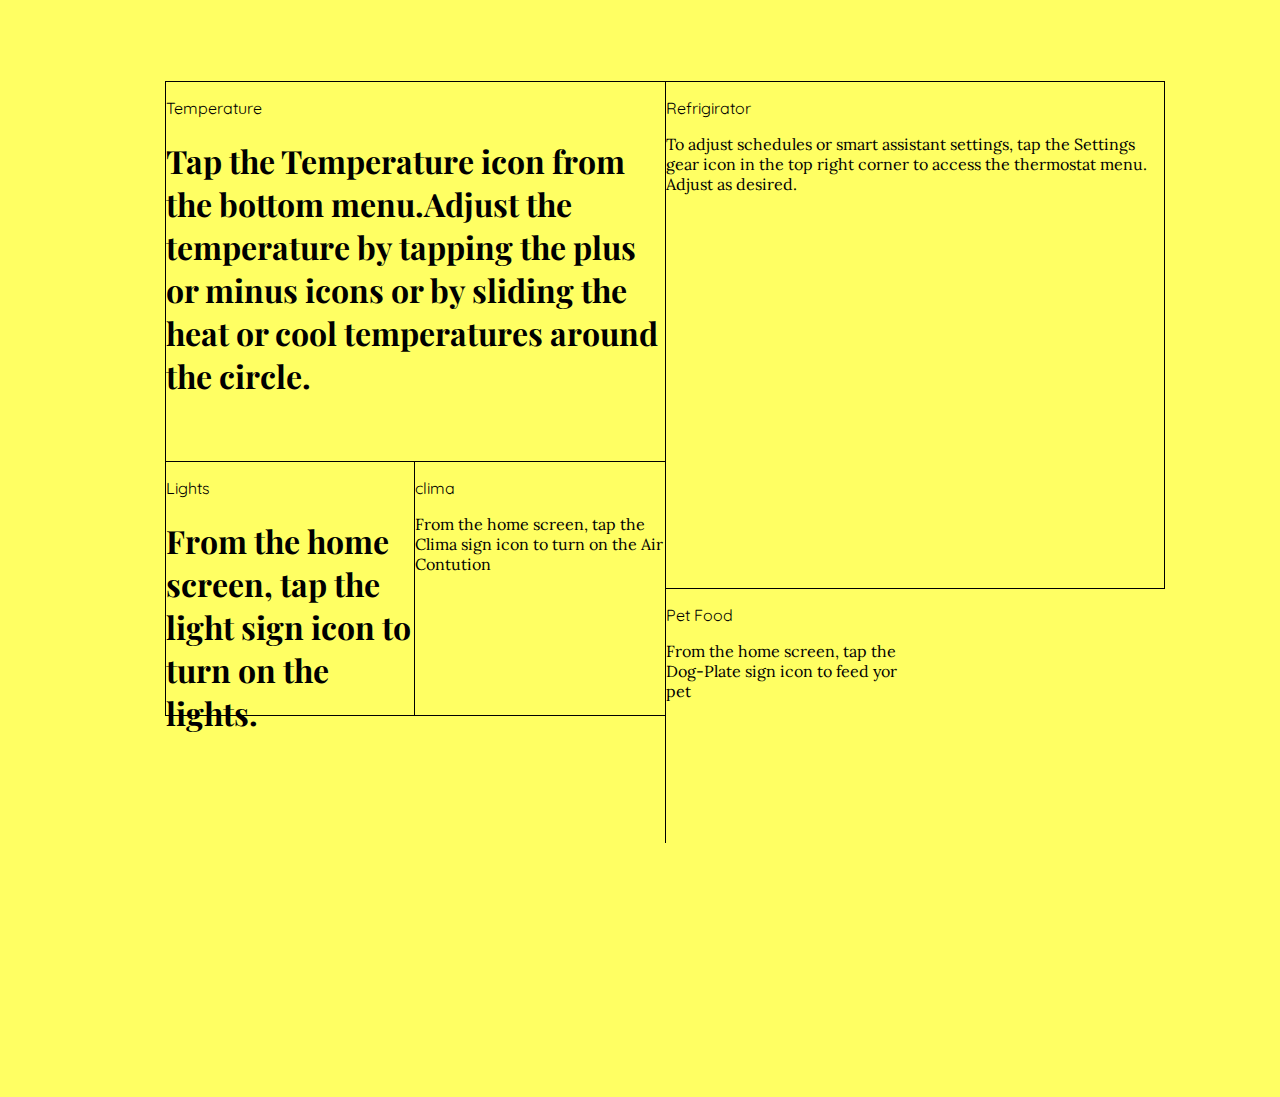
<file: MiRa_Personal_Assistant_unipi-main/MiRa_Personal_Assistant_unipi-main/MiRa_Personal_Assistant/MiRa_MANUAL_HTML/manual.html>
<!DOCTYPE html>
<html lang="en">
<head>
    <meta charset="UTF-8">
    <meta http-equiv="X-UA-Compatible" content="IE=edge">
    <meta name="viewport" content="width=device-width, initial-scale=1.0">
    <title>Manual</title>
    <link rel="stylesheet" href="style.css">
</head>
<body>
    
<div class="container">
    <link href="https://fonts.googleapis.com/css?family=Lora:400,400i|Playfair+Display:400,700" rel="stylesheet">
      
    <div class="grid">
      <div class=" item-a">
<h1>Mira's Manual</h1>
      </div>
      <div class="flex justify-center pv4 items-center item item-b flex justify-center pv4 items-center">
        <div class="w-80 tc">
          <p class="b ttu f6 sans-serif">Temperature</p>
          <h1 class="playfair b lh-title mv0 pv3"> Tap the Temperature icon from the bottom menu.Adjust the temperature by tapping the plus or minus icons or by sliding the heat or cool temperatures around the circle. 

        </h1>
        </div>
      </div>
      <div class="flex justify-center pv5 items-center item item-c">
        <div class="w-80 tc pv4">
          <p class="b ttu f6 sans-serif">Refrigirator</p>
          <p class="lora w-90 center lh-title f5">
            To adjust schedules or smart assistant settings, tap the Settings gear icon in the top right corner to access the thermostat menu. Adjust as desired.</div>
      </div>
      <div class="flex justify-center pv4 items-center item item-d">
        <div class="w-80 tc">
          <p class="b ttu f6 sans-serif">Lights</p>
          <h1 class="playfair b lh-title f3 mv0 pv3">From the home screen, tap the light sign icon to turn on the lights.

</h1>
        </div>
    
      </div>
      <div class="flex justify-center pv4 items-center item item-e">
        <div class="w-80 tc">
          <p class="b ttu f6 sans-serif">clima</p>
          <p class="lora"><span class="i">From the home screen, tap the Clima sign icon to turn on the Air Contution</span>
        </div>
      </div>
      <div class="flex justify-center pv4 items-center item item-f">
        <div class="w-90 tc">
          <p class="b ttu f6 sans-serif">Pet Food</p>
          <p class="lora"><span class="i">From the home screen, tap the Dog-Plate sign icon to feed yor pet
      </div>
      
</body>
</html>
</file>
<file: MiRa_Personal_Assistant_unipi-main/MiRa_Personal_Assistant_unipi-main/MiRa_Personal_Assistant/MiRa_MANUAL_HTML/style.css>
/*@import url('https://fonts.googleapis.com/css?family=Cabin:400,400i,500,500i,600,600i,700,700i|Monoton|Yellowtail');*/
@import url('https://fonts.googleapis.com/css?family=Quicksand:300,400,500,600,700,800,900&subset=latin-ext');

body {
  font-family:'Quicksand';
  margin:0;
  background-image: url("https://in2mobile.gr/wp-content/uploads/2019/11/gsmarena_002-14.jpg");
   background-repeat: no-repeat;
  background-attachment: fixed;
  background-position: center;
    background-size: cover;



}

.container {
  display:flex;
  justify-content:center;
  align-items:center;
  flex-direction:column;
  width:100vw;
  max-width:100%;
  height:100vh;
  /*background:url('https://images.unsplash.com/photo-1511227499331-25c621db940e?ixlib=rb-0.3.5&ixid=eyJhcHBfaWQiOjEyMDd9&s=2e7e55bd948e728345b7ed558d550053&auto=format&fit=crop&w=1400&q=80');
  background-size:cover;
  background-position:50% 50%;*/
}



.under-container {
  width:100vw;
  max-width:100%;
  display:flex;
  justify-content:center;
  align-items:center;
  flex-direction:column;
}

.title {
  font-size:50px;
  color:white;
}

.menu {
  width:100vw;
  max-width:100%;
  display:flex;
  justify-content:space-around;
  position:fixed;
  transition:opacity 0.5s;
  z-index:1;
}

.menu li {
  padding:30px;
  list-style: none;
}

.menu li a {
  color:white;
  text-decoration:none;
  font-weight:900;
}


.line {
  display:flex;
  position:relative;
  z-index:3;
}

.square {
  font-size:100px;
  font-weight:900;
  -webkit-animation-duration: 1s;
  animation-duration: 1s;
  cursor:default;
  transition:all 0.3s;
  color:#fff;
}

.square:hover {
  color:#08FDD8;
}

@-webkit-keyframes rubberBand {
  0% {
    -webkit-transform: scale3d(1, 1, 1);
    transform: scale3d(1, 1, 1)
  }
  30% {
    -webkit-transform: scale3d(1.25, .75, 1);
    transform: scale3d(1.25, .75, 1)
  }
  40% {
    -webkit-transform: scale3d(0.75, 1.25, 1);
    transform: scale3d(0.75, 1.25, 1)
  }
  50% {
    -webkit-transform: scale3d(1.15, .85, 1);
    transform: scale3d(1.15, .85, 1)
  }
  65% {
    -webkit-transform: scale3d(.95, 1.05, 1);
    transform: scale3d(.95, 1.05, 1)
  }
  75% {
    -webkit-transform: scale3d(1.05, .95, 1);
    transform: scale3d(1.05, .95, 1)
  }
  100% {
    -webkit-transform: scale3d(1, 1, 1);
    transform: scale3d(1, 1, 1)
  }
}
@keyframes rubberBand {
  0% {
    -webkit-transform: scale3d(1, 1, 1);
    -ms-transform: scale3d(1, 1, 1);
    transform: scale3d(1, 1, 1)
  }
  30% {
    -webkit-transform: scale3d(1.25, .75, 1);
    -ms-transform: scale3d(1.25, .75, 1);
    transform: scale3d(1.25, .75, 1)
  }
  40% {
    -webkit-transform: scale3d(0.75, 1.25, 1);
    -ms-transform: scale3d(0.75, 1.25, 1);
    transform: scale3d(0.75, 1.25, 1)
  }
  50% {
    -webkit-transform: scale3d(1.15, .85, 1);
    -ms-transform: scale3d(1.15, .85, 1);
    transform: scale3d(1.15, .85, 1)
  }
  65% {
    -webkit-transform: scale3d(.95, 1.05, 1);
    -ms-transform: scale3d(.95, 1.05, 1);
    transform: scale3d(.95, 1.05, 1)
  }
  75% {
    -webkit-transform: scale3d(1.05, .95, 1);
    -ms-transform: scale3d(1.05, .95, 1);
    transform: scale3d(1.05, .95, 1)
  }
  100% {
    -webkit-transform: scale3d(1, 1, 1);
    -ms-transform: scale3d(1, 1, 1);
    transform: scale3d(1, 1, 1)
  }
}
.rubberBand {
  -webkit-animation-name: rubberBand;
  animation-name: rubberBand
}

.mouse {
  display:flex;
  width:30px;
  height:50px;
  border:2px solid #fff;
  border-radius:30px;
}

.molette {
  margin:12px auto auto auto;
  width:3px;
  height:3px;
  background-color:#fff;
  border: 1px solid #fff;
  border-radius: 90px;
  animation: scroll 2s ease infinite;
}

@keyframes scroll {
  0%{opacity:0; margin:10px auto auto auto;}
  10%{opacity:1;}
  50%{margin:10px auto auto auto;}
  90%{opacity:1;}
  100%{opacity:0; margin:18px auto auto auto;}
}

.mousetext{
  color:#fff;
  font-weight: 500;
}

/* bubble inspired by Mattia Astorino https://codepen.io/equinusocio/pen/jezBdZ*/

.bubble {
  position:relative;
}

.bubble::before
{
  content: '';
  position:absolute;
  z-index:2;
  top: 35%;
  left: 35%;
  transform: translate(-50%, -50%);
  display: block;
  width: 25vw;
  height: 25vw;
  min-height: 200px;
  min-width: 200px;
  background: linear-gradient(
    270deg,
    #43e97b,
    #38f9d7,
    #e0c3fc,
    #8ec5fc,
    #4facfe,
    #00f2fe,
    #a8edea,
    #fed6e3
  );
  background-size: 1600% 1600%;
  box-shadow: inset 0px -20px 100px 0px rgba(255, 255, 255, 0.48);
  animation: 
    transform 20s linear infinite alternate,
    movement 40s linear infinite alternate,
    shade 60s linear infinite alternate;
}

.bubble::after
{
  content: '';
  position:absolute;
  z-index:2;
  top: 50%;
  left: 50%;
  transform: translate(-50%, -50%);
  display: block;
  width: 15vw;
  height: 10vw;
  min-height: 200px;
  min-width: 200px;
  background: linear-gradient(
    270deg,
    #00f2fe,
    #8ec5fc,
    #38f9d7,
    #4facfe,
    #a8edea,
    #43e97b,
    #e0c3fc,
    #fed6e3
  );
  background-size: 1600% 1600%;
  box-shadow: inset 0px -20px 100px 0px rgba(255, 255, 255, 0.48);
  animation: 
    transform2 20s linear infinite alternate-reverse,
    movement 40s linear infinite alternate-reverse,
    shade 60s linear infinite alternate-reverse;
}

@keyframes transform
{
    0%,
  100% { border-radius: 33% 67% 70% 30% / 30% 30% 70% 70%; } 
   20% { border-radius: 37% 63% 51% 49% / 37% 65% 35% 63%; } 
   40% { border-radius: 36% 64% 64% 36% / 64% 48% 52% 36%; } 
   60% { border-radius: 37% 63% 51% 49% / 30% 30% 70% 70%; } 
   80% { border-radius: 40% 60% 42% 58% / 41% 51% 49% 59%; } 
}

@keyframes transform2 {
  0%{border-radius: 42% 58% 60% 40% / 32% 54% 46% 68%}
  20%{border-radius: 59% 41% 36% 64% / 32% 64% 36% 68%}
  40%{border-radius: 48% 52% 52% 48% / 54% 53% 47% 46%}
  60%{border-radius: 42% 58% 51% 49% / 63% 64% 36% 37%}
  80%{border-radius: 32% 68% 33% 67% / 63% 35% 65% 37%}
  100%{border-radius: 34% 66% 52% 48% / 34% 53% 47% 66%}
}

@keyframes movement
{
  from { -webkit-transform: rotate(-1turn) translateY(-50px); transform: rotate(-1turn) translateY(-50px); }
    to { -webkit-transform: none; transform: none; }
}

@keyframes shade
{
  0%, 100% { background-position: 0% 50%; }
       50% { background-position: 100% 50%; }
}


.profil-picture {
  display:flex;
  justify-content:center;
  align-items:center;
  width:150px;
  height:150px;
  border-radius:100%;
  background:linear-gradient(30deg, #232323, #B9BCC3);
  opacity:0;
}

.profilpicture-animation {
  animation:showprofil 0.5s forwards;
}

.profil-picture img{
  width:95%;
  height:95%;
  border-radius:100%;
}

@keyframes showprofil {
  0%{
    transform:translateY(-100%);
    opacity:0;
  }
  100%{
    transform:translateY(0%);
    opacity:1;
  }
}
body {
    background-color: #FFFF63;
  }
  
  .container {
    padding: 0 25px 25px 25px;
  }
  .grid {
    max-width: 1000px;
    display: grid;
    grid-template-columns: 1fr 1fr 1fr 1fr;
    margin: 50px auto;
  }
  
  .title {
    font-size: 130px;
    margin-top: 0;
  }
  
  .item-a {
    grid-column-start: 1;
    grid-column-end: 5;
  }
  
  .item-b {
    grid-column-start: 1;
    grid-column-end: span 4;
    border-top: 1px solid #000;
    border-left: 1px solid #000;
    border-right: 1px solid #000;
  }
  
  .item-c {
    grid-column-start: 1;
    grid-column-end: span 4;
    border: 1px solid #000;
  }
  
  .item-d {
    grid-column-start: 1;
    grid-column-end: span 4;
    border-left: 1px solid #000;
    border-bottom: 1px solid #000;
    border-right: 1px solid #000;
  }
  
  .item-e {
    grid-column-start: 1;
    grid-column-end: span 4;
    border-bottom: 1px solid #000;
    border-right: 1px solid #000;
    border-left: 1px solid #000;
  }
  
  .item-f {
    grid-column-start: 1;
    grid-column-end: span 4;
    border-left: 1px solid #000;
    border-right: 1px solid #000;
    border-bottom: 1px solid #000;
  }
  
  .item-g {
    grid-column-start: 1;
    grid-column-end: span 4;
    border-left: 1px solid #000;
    border-right: 1px solid #000;
    border-bottom: 1px solid #000;
  }
  
  .item-h {
    grid-column-start: 1;
    grid-column-end: span 4;
    border-left: 1px solid #000;
    border-right: 1px solid #000;
  }
  
  .item-i {
    grid-column-start: 1;
    grid-column-end: span 4;
    border-left: 1px solid #000;
    border-top: 1px solid #000;
    border-bottom: 1px solid #000;
    border-right: 1px solid #000;
  }
  
  .item-j {
    grid-column-start: 1;
    grid-column-end: 5;
    grid-row-start: 2;
    grid-row-end: 3;
  }
  
  .border-interrupt {
    background-color: #FFFF63;
  }
  
  .playfair {
    font-family: 'Playfair Display', serif;
  }
  
  .lora {
    font-family: 'Lora', serif;
  }
  
  .f8 {
    font-size: .78rem;
  }
  
  .item:hover {
    background-color: #222;
    color: #FFFF63;
    transition: all 0.25s ease;
  }
  
  .item {
    transition: all 0.25s ease;
  }
  
  @media (min-width: 1011px) {
    .grid {
      max-width: 1000px;
      display: grid;
      grid-template-columns: 1fr 1fr 1fr 1fr;
      grid-template-rows: 150px
        127px
        127px
        127px
        127px
        127px
        127px
        127px
        127px
        127px;
      margin: 100px auto;
    }
  
    .title {
      font-size: 130px;
      margin-top: 0;
    }
  
    .item-a {
      grid-column-start: 1;
      grid-column-end: 5;
      grid-row-start: 1;
      grid-row-end: 3;
    }
  
    .item-b {
      grid-column-start: 1;
      grid-column-end: 3;
      grid-row-start: 3;
      grid-row-end: 6;
      border-top: 1px solid #000;
      border-left: 1px solid #000;
      border-bottom: 1px solid #000;
      border-right: none;
    }
  
    .item-c {
      grid-column-start: 3;
      grid-column-end: 5;
      grid-row-start: 3;
      grid-row-end: 7;
      border: 1px solid #000;
    }
  
    .item-d {
      grid-column-start: 1;
      grid-column-end: 2;
      grid-row-start: 6;
      grid-row-end: 8;
      border-left: 1px solid #000;
      border-bottom: 1px solid #000;
      border-right: 1px solid #000;
    }
  
    .item-e {
      grid-column-start: 2;
      grid-column-end: 3;
      grid-row-start: 6;
      grid-row-end: 8;
      border-left: none;
      border-right: none;
      border-bottom: 1px solid #000;
    }
  
    .item-f {
      grid-column-start: 3;
      grid-column-end: 4;
      grid-row-start: 7;
      grid-row-end: 9;
      border-left: 1px solid #000;
      border-bottom: none;
      border-right: none;
    }
  
    .item-g {
      grid-column-start: 4;
      grid-column-end: 5;
      grid-row-start: 7;
      grid-row-end: 11;
      border-left: 1px solid #000;
      border-right: 1px solid #000;
      border-bottom: 1px solid #000;
    }
  
    .item-h {
      grid-column-start: 1;
      grid-column-end: 3;
      grid-row-start: 8;
      grid-row-end: 11;
      border-left: 1px solid #000;
      border-bottom: 1px solid #000;
      border-right: none;
    }
  
    .item-i {
      grid-column-start: 3;
      grid-column-end: 4;
      grid-row-start: 9;
      grid-row-end: 11;
      border-left: 1px solid #000;
      border-top: 1px solid #000;
      border-bottom: 1px solid #000;
      border-right: none;
    }
  
    .item-j {
      grid-column-start: 2;
      grid-column-end: 4;
      grid-row-start: 3;
      grid-row-end: 5;
    }
  
    .mobile-message {
      display: none;
    }
  }
</file>
